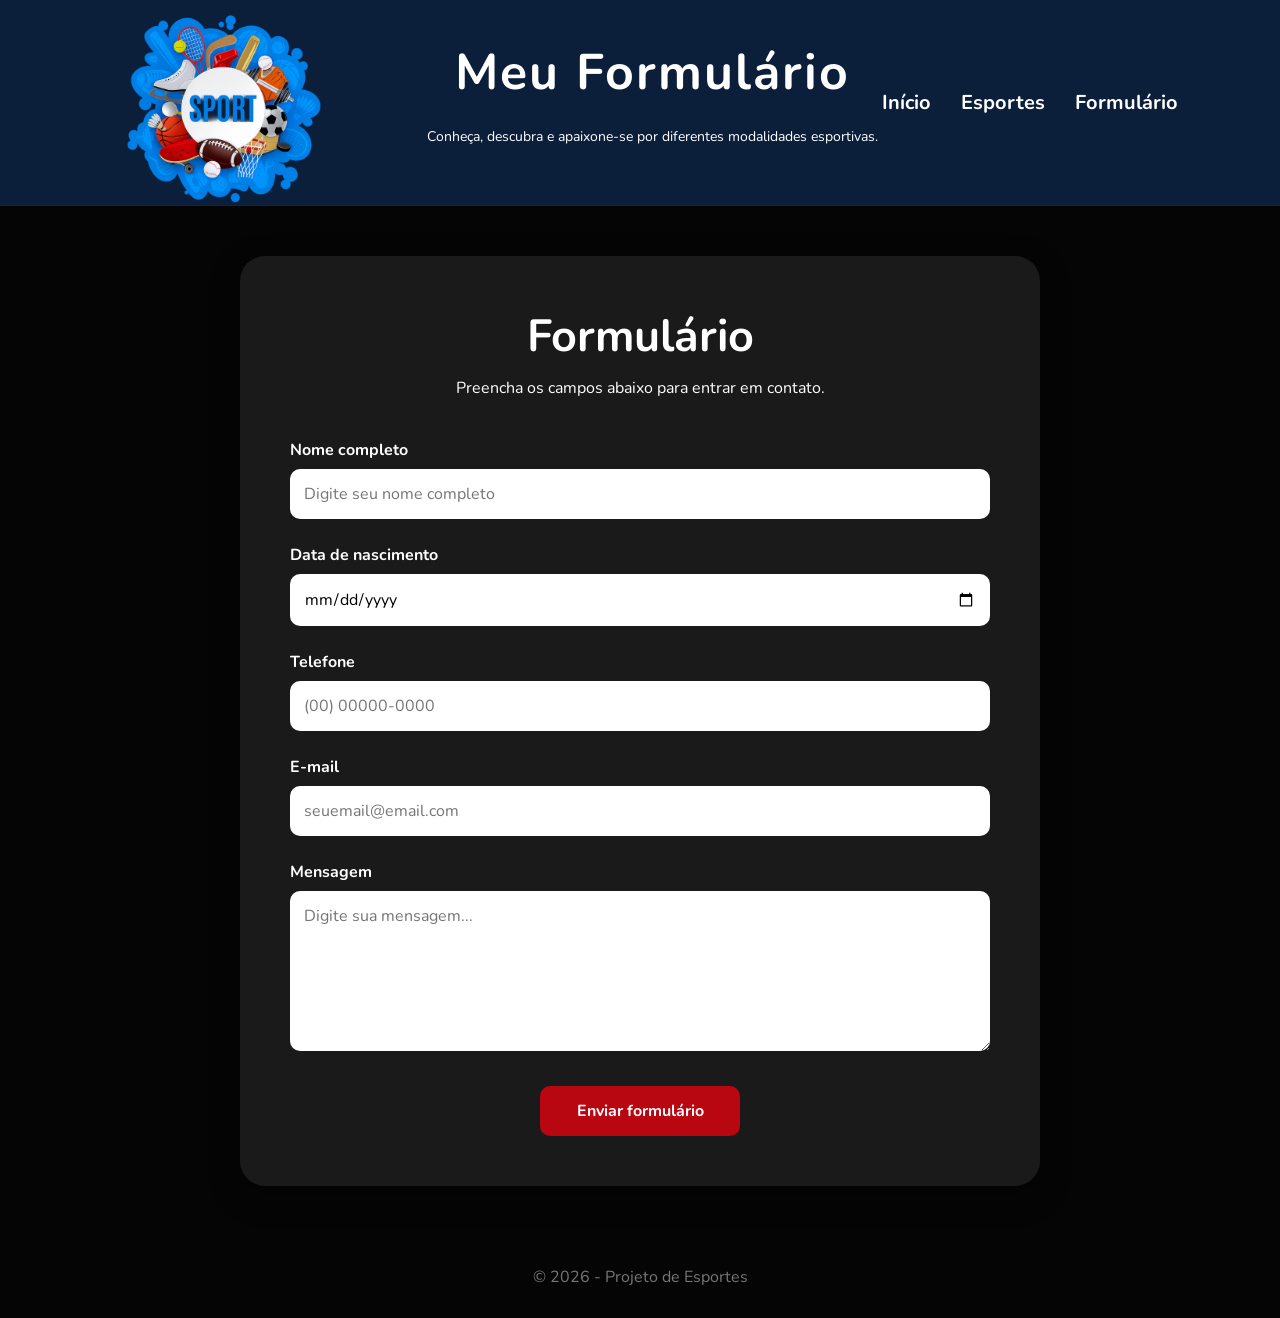
<file: formulario.html>
<!DOCTYPE html>

<html lang="pt-br">

<head>


<meta charset="UTF-8">

<meta name="viewport" content="width=device-width, initial-scale=1.0">

<title>Formulário</title>

<!-- FONTE -->
<link rel="preconnect" href="https://fonts.googleapis.com">
<link rel="preconnect" href="https://fonts.gstatic.com" crossorigin>

<link href="https://fonts.googleapis.com/css2?family=Nunito:wght@400;500;600;700;800&display=swap" rel="stylesheet">

<!-- CSS -->
<link rel="stylesheet" href="style.css">

</head>

<body>

<!-- CABEÇALHO -->
<header>

    <img src="imagens/logo do site.png"
         alt="Logo do site"
         class="logo">


    <div class="conteudo-cabecalho">

        <h1>Meu Formulário</h1>

        <p>
            Conheça, descubra e apaixone-se por diferentes modalidades esportivas.
        </p>

    </div>


    <nav>

        <a href="index.html">Início</a>

        <a href="esportes.html">Esportes</a>

        <a href="formulario.html">Formulário</a>

    </nav>

</header>



<!-- FORMULÁRIO -->
<main class="caixa-formulario">

    <h1>Formulário</h1>

    <p class="descricao-formulario">
        Preencha os campos abaixo para entrar em contato.
    </p>


    <form>


        <label for="nome">
            Nome completo
        </label>

        <input
            type="text"
            id="nome"
            name="nome"
            placeholder="Digite seu nome completo"
            required
        >


        <label for="nascimento">
            Data de nascimento
        </label>

        <input
            type="date"
            id="nascimento"
            name="nascimento"
            required
        >


        <label for="telefone">
            Telefone
        </label>

        <input
            type="tel"
            id="telefone"
            name="telefone"
            placeholder="(00) 00000-0000"
            required
        >


        <label for="email">
            E-mail
        </label>

        <input
            type="email"
            id="email"
            name="email"
            placeholder="seuemail@email.com"
            required
        >


        <label for="mensagem">
            Mensagem
        </label>

        <textarea
            id="mensagem"
            name="mensagem"
            rows="6"
            placeholder="Digite sua mensagem..."
            required
        ></textarea>


        <button type="submit">
            Enviar formulário
        </button>

    </form>

</main>



<!-- RODAPÉ -->
<footer>

    <p>
        © 2026 - Projeto de Esportes
    </p>

</footer>

</body>

</html>
</file>
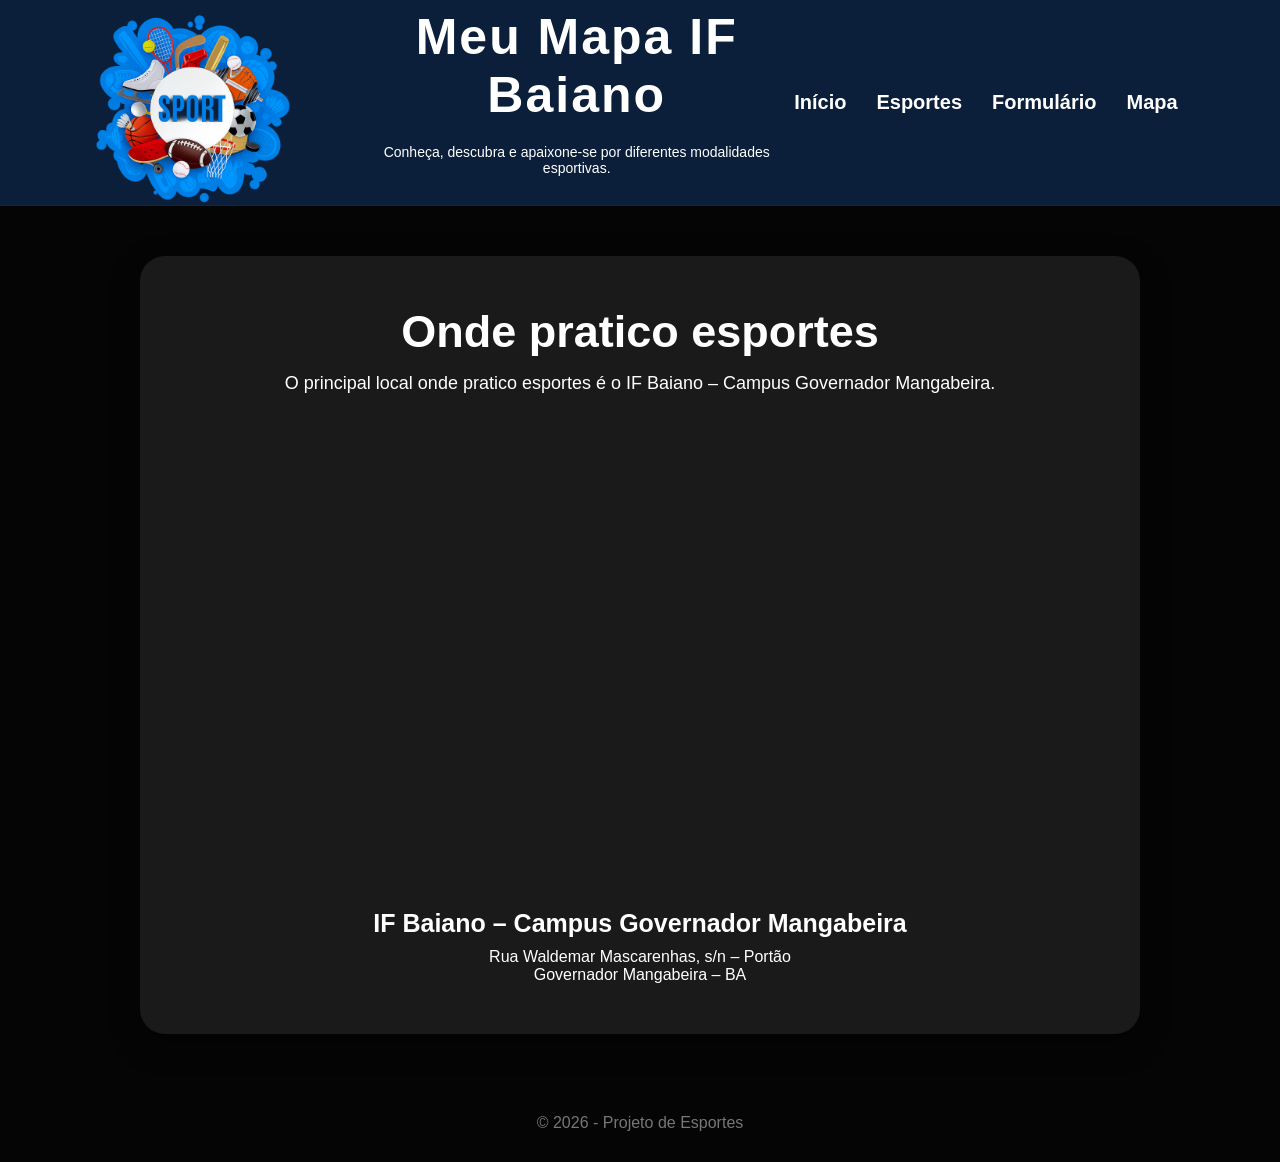
<file: mapa.html>
<!DOCTYPE html>
<html lang="pt-br">

<head>

    <meta charset="UTF-8">

    <meta name="viewport" content="width=device-width, initial-scale=1.0">

    <title>Onde pratico esportes</title>

    <link rel="stylesheet" href="style.css">

</head>

<body>

    <header>

        <img src="imagens/logo do site.png"
             alt="Logo do site"
             class="logo">

        <div class="conteudo-cabecalho">

            <h1>Meu Mapa IF Baiano</h1>

            <p>
                Conheça, descubra e apaixone-se por diferentes modalidades esportivas.
            </p>

        </div>

        <nav>

            <a href="index.html">Início</a>
            <a href="esportes.html">Esportes</a>
            <a href="formulario.html">Formulário</a>
            <a href="mapa.html">Mapa</a>

        </nav>

    </header>


    <main class="caixa-mapa">

        <h1>Onde pratico esportes</h1>

        <p>
            O principal local onde pratico esportes é o
            IF Baiano – Campus Governador Mangabeira.
        </p>

        <div class="mapa">

            <iframe
                src="https://www.google.com/maps?q=IF%20Baiano%20Campus%20Governador%20Mangabeira&output=embed"
                width="100%"
                height="450"
                style="border:0;"
                allowfullscreen=""
                loading="lazy">
            </iframe>

        </div>

        <div class="endereco-mapa">

            <h2>IF Baiano – Campus Governador Mangabeira</h2>

            <p>
                Rua Waldemar Mascarenhas, s/n – Portão
            </p>

            <p>
                Governador Mangabeira – BA
            </p>

        </div>

    </main>


    <footer>

        <p>
            © 2026 - Projeto de Esportes
        </p>

    </footer>

</body>

</html>
</file>
<file: style.css>
/* RESET */

* {
    margin: 0px;
    padding: 0px;
    box-sizing: border-box;
}


/* PÁGINA */

body {
    font-family: Arial, sans-serif;
    background-color: #050505;
    color: white;
}


/* CABEÇALHO */

header {
    height: 140px;
    padding: 08%;

    display: flex;
    align-items: center;
    justify-content: space-between;

    background-color: #080808;
    border-bottom: 1px solid #222;
}

header h1 {
    font-size: 28px;
    letter-spacing: 2px;
    margin-left: 120px;
}


/* NAVEGAÇÃO */

nav {
    display: flex;
    gap: 30px;
}

nav a {
    color: white;
    text-decoration: none;
    font-size: 16px;
    transition: 0.3s;
}

nav a:hover {
    color: #00bfff;
}


/* INÍCIO */

.inicio {
    position: relative;
    width: calc(100% - 100px);
    height: 600px;
    margin: 50px auto;
    overflow: hidden;

    display: flex;
    justify-content: center;
    align-items: center;

    border-radius: 25px;
}

.fundo-esportes {
    position: absolute;
    inset: -20px;
    background-image: url("Imagens/esportes-fundo.png");
    background-size: cover;
    background-position: center;

    filter: blur(0px);
}

.conteudo-inicio {
    position: relative;
    z-index: 2;
    text-align: center;
    color: white;
}

.conteudo-inicio h1 {
    font-size: 55px;
    margin-bottom: 15px;
    color: white;
    font-weight: bold;
    text-shadow: 3px 3px 10px black;
}

.conteudo-inicio p {
    font-size: 20px;
    margin-bottom: 25px;
    color: white;
    font-weight: bold;
    text-shadow: 2px 2px 7px black;
}

.conteudo-inicio a {
    display: inline-block;
    padding: 12px 25px;
    background: red;
    color: white;
    text-decoration: none;
    border-radius: 5px;
}


/* MENU DOS ESPORTES */



.menu-esportes h2 {
    font-size: 32px;
    margin-bottom: 10px;
}

.subtitulo {
  color: #999;
  margin-bottom: 90px;
  text-align:left;
  margin-left: 325px;
}


/* IMAGEM */

.imagem-esportes {
    position: relative;
    width: 100%;
    max-width: 1400px;
    margin: auto;
    overflow: hidden;
    border-radius: 15px;
}

.imagem-esportes img {
    display: block;
    width: 100%;
    height: auto;
    object-fit: cover
}


/* ÁREAS CLICÁVEIS */

.area {
    position: absolute;

    top: 0;
    height: 100%;

    display: block;
    z-index: 2;
}


/* EFEITO AO PASSAR O MOUSE */



/* SOBRE */

.sobre {
    text-align: center;
    padding: 100px 20px;
    background-color: #0a0a0a;
}

.sobre h2 {
    font-size: 30px;
    margin-bottom: 20px;
}

.sobre p {
    max-width: 700px;
    margin: auto;
    color: #aaa;
    line-height: 1.7;
}


/* RODAPÉ */

footer {
    text-align: center;
    padding: 30px;
    background-color: #050505;
    color: #777;
}

/* MENU DOS ESPORTES */

.menu-esportes {
    padding: 50px 6%;
    text-align: center;
}


/* BASQUETE */

.basquete {
    left: 0%;
    width: 33.33%;
}

/* VÔLEI */
.volei {
    left: 33.33%;
    width: 33.33%;
}

/* FUTEBOL */
.futebol {
    left: 66.66%;
    width: 33.34%;
}

/* EFEITO AO PASSAR O MOUSE */


 .logo{
    width: 400px;
    height: 200px;
    object-fit: contain;
}

.logo {
    position: relative;
    top: 6px;
}


.logo {
  margin-left: -80px;
}

.textos {
  text-align: center;
}

.textos h1 {
  font-size: 50px;
  margin: 0;
}

.textos p {
  font-size: 16px;
  margin-top: 10px;
}

.botoes-esportes {
    display: flex;
    justify-content: center;
    align-items: center;
    gap: 20px;
    margin-top: 25px;
}

.botoes-esportes a {
    width: 150px;
    height: 50px;

    display: flex;
    align-items: center;
    justify-content: center;

    background-color: #b80710;
    color: white;

    text-decoration: none;
    font-weight: bold;
    border-radius: 10px;

    box-sizing: border-box;
}

.botoes-esportes a:hover {
    background-color: #8f050c;
    transform: scale(1.05);
}

/* ÁREA DO ESPORTE */
.info-esporte {
    display: flex;
    flex-direction: row;
    align-items: center;
    justify-content: center;
    gap: 200px;
    padding: 50px;
}

/* TEXTO */
.texto-esporte {
    width: 400px;
    text-align: center;
}

.texto-esporte h1 {
    font-size: 100px;
    margin-bottom: 25px;
}

.texto-esporte p {
    font-size: 18px;
    line-height: 1.6;
}

/* IMAGEM */
.imagem-esporte {
    width: 500px;
    height: auto;
    border-radius: 15px;
    box-shadow: 0 5px 20px rgba(0, 0, 0, 0.5);
}

.historia-basquete {
    text-align: center;
    max-width: 800px;
    margin: 50px auto;
}

.historia-basquete h2 {
    font-size: 40px;
    margin-bottom: 20px;
}

.historia-basquete p {
    font-size: 20px;
    line-height: 1.6;
}

.minha-trajetoria-no-basquete {
    max-width: 1100px;
    margin: 200px auto 150px;
    text-align: center;
}

.minha-trajetoria-no-basquete h2 {
    font-size: 50px;
    margin-bottom: 60px;
}

.trajetoria-basquete {
    display: flex;
    align-items: center;
    justify-content: center;
    gap: 70px;
}

.texto-trajetoria-basquete {
    width: 500px;
    text-align: center;
}

.texto-trajetoria-basquete p {
    font-size: 20px;
    line-height: 1.8;
    margin-bottom: 25px;
}

.imagem-trajetoria-basquete {
    width: 500px;
    height: auto;
    border-radius: 15px;
    box-shadow: 0 5px 20px rgba(0, 0, 0, 0.5);
}

/* HISTÓRIA DO FUTEBOL */

.historia-futebol {
    max-width: 800px;
    margin: 100px auto 100px;
    text-align: center;
}

.historia-futebol h2 {
    font-size: 50px;
    margin-bottom: 50px;
}

.historia-futebol p {
    font-size: 20px;
    line-height: 1.8;
}


/* MINHA TRAJETÓRIA NO FUTEBOL */

.minha-trajetoria-no-futebol {
    max-width: 1100px;
    margin: 200px auto 150px;
    text-align: center;
}

.minha-trajetoria-no-futebol h2 {
    font-size: 50px;
    margin-bottom: 60px;
}

.trajetoria-futebol {
    display: flex;
    align-items: center;
    justify-content: center;
    gap: 70px;
}

.texto-trajetoria-futebol {
    width: 500px;
    text-align: center;
}

.texto-trajetoria-futebol p {
    font-size: 20px;
    line-height: 1.8;
    margin-bottom: 25px;
}

.imagem-trajetoria-futebol {
    width: 400px;
    height: auto;
    border-radius: 15px;
    box-shadow: 0 5px 20px rgba(0, 0, 0, 0.5);
}

/* HISTÓRIA DO VÔLEI */

.historia-volei {
    max-width: 800px;
    margin: 150px auto 100px;
    text-align: center;
}

.historia-volei h2 {
    font-size: 50px;
    margin-bottom: 50px;
}

.historia-volei p {
    font-size: 20px;
    line-height: 1.8;
}


/* MINHA TRAJETÓRIA NO VÔLEI */

/* MINHA TRAJETÓRIA NO VÔLEI */

.minha-trajetoria-no-volei {
    max-width: 1100px;
    margin: 200px auto 150px;
    text-align: center;
}

.minha-trajetoria-no-volei h2 {
    font-size: 50px;
    margin-bottom: 60px;
}

.trajetoria-volei {
    display: flex;
    align-items: center;
    justify-content: center;
    gap: 70px;
}

.texto-trajetoria-volei {
    width: 500px;
    text-align: center;
}

.texto-trajetoria-volei p {
    font-size: 20px;
    line-height: 1.8;
    margin-bottom: 25px;
}

.imagem-trajetoria-volei {
    width: 400px;
    height: auto;
    border-radius: 15px;
    box-shadow: 0 5px 20px rgba(0, 0, 0, 0.5);
}

header {
    background-color: #0b1f3a;
}

header nav a {
    color: black;
    font-weight: bold;
}

main {
    background-color: #1a1a1a;
    max-width: 1200px;
    margin: 50px auto;
    padding: 50px;
    border-radius: 25px;
    box-shadow: 0 10px 30px rgba(0, 0, 0, 0.4);
}

header nav a {
    color: white;
    font-weight: bold;
    font-size: 20px;
}


.caixa-inicio {
    background-color: #1a1a1a;
    max-width: 1200px;
    margin: 50px auto;
    padding: 50px;
    border-radius: 25px;
}

.conteudo-cabecalho {
    text-align: center;
    margin-left: auto;
    margin-right: auto;
}

.conteudo-cabecalho h1 {
    font-size: 50px;
    margin: 0;
}

.conteudo-cabecalho p {
    font-size: 14px;
    margin: 20px 0;
}

.conteudo-cabecalho a {
    font-weight: bold;
}

body {
    font-family: 'Nunito', sans-serif;
}

.caixa-formulario {
    background-color: #1a1a1a;
    max-width: 800px;
    margin: 50px auto;
    padding: 50px;
    border-radius: 25px;
}

.caixa-formulario h1 {
    text-align: center;
    font-size: 45px;
    margin-bottom: 10px;
}

.descricao-formulario {
    text-align: center;
    margin-bottom: 40px;
}

.caixa-formulario form {
    display: flex;
    flex-direction: column;
}

.caixa-formulario label {
    font-weight: bold;
    margin-bottom: 8px;
}

.caixa-formulario input,
.caixa-formulario textarea {
    width: 100%;
    padding: 14px;
    margin-bottom: 25px;

    border: none;
    border-radius: 10px;

    font-family: 'Nunito', sans-serif;
    font-size: 16px;

    box-sizing: border-box;
}

.caixa-formulario textarea {
    resize: vertical;
}

.caixa-formulario button {
    width: 200px;
    padding: 14px;

    margin: 10px auto 0;

    border: none;
    border-radius: 10px;

    background-color: #b80710;
    color: white;

    font-family: 'Nunito', sans-serif;
    font-size: 16px;
    font-weight: bold;

    cursor: pointer;
}

.caixa-formulario button:hover {
    background-color: #8f050c;
    transform: scale(1.05);
}

.caixa-mapa {
    background-color: #1a1a1a;
    max-width: 1000px;
    margin: 50px auto;
    padding: 50px;
    border-radius: 25px;
    text-align: center;
}

.caixa-mapa h1 {
    font-size: 45px;
    margin-bottom: 15px;
}

.caixa-mapa > p {
    font-size: 18px;
    margin-bottom: 10px;
}

.mapa {
    width: 100%;
    margin-top: 35px;
    border-radius: 20px;
    overflow: hidden;
}

.mapa iframe {
    display: block;
}

.endereco-mapa {
    margin-top: 30px;
}

.endereco-mapa h2 {
    font-size: 25px;
    margin-bottom: 10px;
}

/* ========================= */
/* RESPONSIVIDADE - CELULAR */
/* ========================= */

@media (max-width: 768px) {

    /* CABEÇALHO */
    header {
        height: auto;
        min-height: 80px;
        padding: 15px 20px;

        flex-direction: column;
        gap: 15px;
    }

    .logo {
        width: 60px;
        height: auto;
    }

    .conteudo-cabecalho {
        text-align: center;
    }

    .conteudo-cabecalho h1 {
        font-size: 25px;
    }

    .conteudo-cabecalho p {
        font-size: 14px;
    }

    nav {
        display: flex;
        flex-wrap: wrap;
        justify-content: center;
        gap: 10px;
    }

    nav a {
        font-size: 15px;
    }


    /* PÁGINA INICIAL */

    .inicio {
        height: 500px;
        padding: 20px;
    }

    .conteudo-inicio {
        width: 100%;
        text-align: center;
    }

    .conteudo-inicio h1 {
        font-size: 40px;
    }

    .conteudo-inicio p {
        font-size: 16px;
    }


    /* BOTÕES DOS ESPORTES */

    .botoes-esportes {
        flex-direction: column;
        align-items: center;
        gap: 12px;
    }

    .botoes-esportes a {
        width: 200px;
    }


    /* CONTEÚDO DOS ESPORTES */

    .info-esporte {
        flex-direction: column;
        padding: 30px 20px;
        gap: 30px;
    }

    .texto-esporte {
        width: 100%;
        margin-bottom: 0;
        text-align: center;
    }

    .texto-esporte h1 {
        font-size: 50px;
    }

    .imagem-esporte {
        width: 100%;
        max-width: 500px;
        height: auto;
        margin: 0 auto;
    }


    /* HISTÓRIA E TRAJETÓRIA */

    .historia-basquete,
    .historia-futebol,
    .historia-volei,
    .minha-trajetoria-no-basquete,
    .minha-trajetoria-no-futebol,
    .minha-trajetoria-no-volei {
        width: 90%;
        margin-left: auto;
        margin-right: auto;
        text-align: center;
    }

    .historia-basquete h2,
    .historia-futebol h2,
    .historia-volei h2,
    .minha-trajetoria-no-basquete h2,
    .minha-trajetoria-no-futebol h2,
    .minha-trajetoria-no-volei h2 {
        font-size: 30px;
    }

    .historia-basquete p,
    .historia-futebol p,
    .historia-volei p,
    .minha-trajetoria-no-basquete p,
    .minha-trajetoria-no-futebol p,
    .minha-trajetoria-no-volei p {
        font-size: 16px;
        line-height: 1.6;
    }


    /* FORMULÁRIO */

    .caixa-formulario {
        width: 90%;
        margin: 30px auto;
        padding: 25px;
    }

    .caixa-formulario h1 {
        font-size: 35px;
    }

    .caixa-formulario input,
    .caixa-formulario textarea {
        font-size: 16px;
    }


    /* MAPA */

    .caixa-mapa {
        width: 90%;
        margin: 30px auto;
        padding: 25px;
    }

    .caixa-mapa h1 {
        font-size: 35px;
    }

    .mapa iframe {
        height: 350px;
    }


    /* SOBRE */

    .sobre {
        width: 90%;
        margin-left: auto;
        margin-right: auto;
        text-align: center;
    }

    .sobre h2 {
        font-size: 32px;
    }

    .sobre p {
        font-size: 16px;
        line-height: 1.6;
    }


    /* RODAPÉ */

    footer {
        text-align: center;
        padding: 20px;
    }

}
</file>
